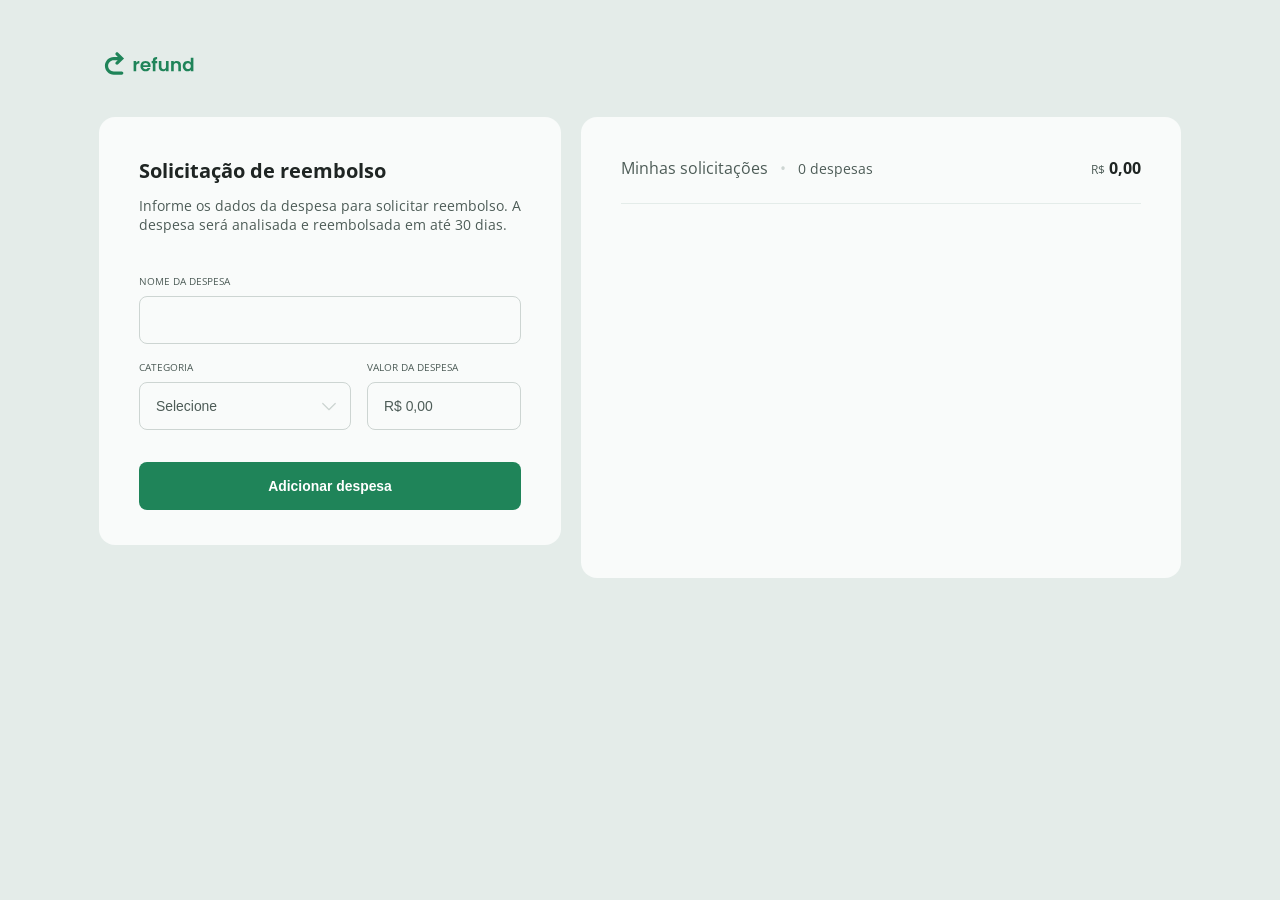
<file: index.html>
<!DOCTYPE html>
<html lang="en">
  <head>
    <meta charset="UTF-8" />
    <meta name="viewport" content="width=device-width, initial-scale=1.0" />

    <link rel="preconnect" href="https://fonts.googleapis.com" />
    <link rel="preconnect" href="https://fonts.gstatic.com" crossorigin />

    <link
      href="https://fonts.googleapis.com/css2?family=Open+Sans:wght@400;600;700&display=swap"
      rel="stylesheet"
    />

    <link rel="stylesheet" href="styles.css" />

    <title>Refund</title>
  </head>

  <body>
    <main>
      <img src="./img/logo.svg" alt="Convert logo" class="logo" />

      <section>
        <form>
          <h1>Solicitação de reembolso</h1>
          <p>
            Informe os dados da despesa para solicitar reembolso. A despesa será
            analisada e reembolsada em até 30 dias.
          </p>

          <fieldset>
            <legend>Nome da despesa</legend>
            <input autocomplete="off" type="text" id="expense" name="expense" required />
          </fieldset>

          <div class="inputs-row">
            <fieldset>
              <legend>Categoria</legend>
              <select id="category" name="category" required>
                <option value="" disabled selected hidden>Selecione</option>
                <option value="food">Alimentação</option>
                <option value="accommodation">Hospedagem</option>
                <option value="services">Serviços</option>
                <option value="transport">Transporte</option>
                <option value="others">Outros</option>
              </select>
            </fieldset>

            <fieldset>
              <legend>Valor da despesa</legend>
              <input
                type="text"
                name="amount"
                id="amount"
                placeholder="R$ 0,00"
                required
                autocomplete="off"
              />
            </fieldset>
          </div>

          <button type="submit">Adicionar despesa</button>
        </form>

        <aside>
          <header>
            <p>
              Minhas solicitações <i>&bullet;</i>
              <span>0 despesas</span>
            </p>
            <h2><small>R$</small>0,00</h2>
          </header>

          <ul>
            <!-- <li class="expense">
              <img src="./img/food.svg" alt="Ícone de tipo da despesa" />

              <div class="expense-info">
                <strong>Almoço</strong>
                <span>Alimentação</span>
              </div>

              <span class="expense-amount"><small>R$</small>1.420,57</span>

              <img src="./img/remove.svg" alt="remover" class="remove-icon" />
            </li> -->
          </ul>
        </aside>
      </section>
    </main>

    <script src="script.js"></script>
  </body>
</html>
</file>
<file: styles.css>
* {
  margin: 0;
  padding: 0;
  box-sizing: border-box;
}

:root {
  font-family: "Open Sans", sans-serif;
  font-size: 16px;
}

::-webkit-scrollbar {
  width: 0.5rem;
}

::-webkit-scrollbar-track {
  background-color: transparent;
}

::-webkit-scrollbar-thumb {
  background: #e4ece9;
}

body {
  width: 100%;
  height: 100vh;

  background-color: #e4ece9;

  display: flex;
  flex-direction: column;
  align-items: center;

  color: #1f2523;
}

.logo {
  margin: 3rem 0 2rem;
}

main section {
  display: flex;
  flex: 1;
  gap: 1.25rem;
  padding-bottom: 2rem;
}

form {
  background-color: #f9fbfa;
  border-radius: 1rem;
  padding: 2.5rem;
  max-width: 462px;

  display: flex;
  flex-direction: column;
}

form h1 {
  font-size: 1.25rem;
}

form p {
  font-size: 0.87rem;
  color: #4d5c57;
  margin: 0.75rem 0 2.5rem;
}

fieldset {
  border: none;
  display: flex;
}

fieldset legend {
  text-transform: uppercase;
  font-size: 0.62rem;
  color: #4d5c57;
  margin-bottom: 0.5rem;
}

fieldset:focus-within legend {
  color: #1f8459;
  font-weight: 700;
}

input,
select {
  flex: 1;
  height: 3rem;
  border-radius: 0.5rem;
  border: 1px solid #cdd5d2;
  padding: 0 1rem;
  font-size: 0.87rem;
  color: #1f2523;
  background-color: transparent;
  outline: none;
}

select {
  appearance: none;
  background-image: url(img/chevron-down.svg);
  background-repeat: no-repeat;
  background-position: right 0.7rem top 50%;
  background-size: 1.25rem auto;
}

input::placeholder,
select:invalid {
  color: #4d5c57;
}

input:focus,
select:focus {
  border: 1.5px solid #1f8459;
}

.inputs-row {
  display: flex;
  flex: 1;

  gap: 1rem;
  margin-top: 1rem;
}

.inputs-row fieldset:first-child {
  flex: 1;
}

.inputs-row fieldset:last-child input {
  max-width: 154px;
}

form button {
  height: 3rem;
  border-radius: 0.5rem;
  border: none;
  font-size: 0.87rem;
  color: #ffffff;
  background-color: #1f8459;
  font-weight: 700;
  padding: 1rem 1.25rem;
  cursor: pointer;

  transition: background-color 0.2s;
}

button:hover {
  background-color: #2cb178;
}

form button:last-child {
  margin-top: 2rem;
}

aside {
  background-color: #f9fbfa;
  border-radius: 1rem;
  padding: 2.5rem;
  max-width: 462px;

  min-width: 600px;
}

aside header {
  display: flex;
  justify-content: space-between;

  border-bottom-width: 1px;
  border-bottom-style: solid;
  border-bottom-color: #e4ece9;
  padding-bottom: 1.5rem;
  margin-bottom: 1.5rem;
}
aside header p {
  color: #4d5c57;
  font-weight: 400;
  font-size: 1rem;
}

aside header p span {
  color: #4d5c57;
  font-weight: 400;
  font-size: 0.87rem;
}

aside header p i {
  color: #cdd5d2;
  margin: 0 0.5rem;
  font-style: normal;
}

aside header h2 {
  font-size: 1rem;
  color: #1f2523;
}

aside header small {
  color: #4d5c57;
  font-weight: 400;
  font-size: 0.75rem;
  margin-right: 0.25rem;
}

aside ul {
  list-style: none;
  display: flex;
  flex-direction: column;
  gap: 1rem;

  max-height: 310px;
  min-height: 310px;

  overflow-y: scroll;
}

.expense {
  display: flex;
  align-items: center;
  height: 38px;
}

.expense img:first-child {
  width: 2rem;
  height: 2rem;

  margin-right: 0.75rem;
}

.expense > div {
  display: flex;
  flex-direction: column;
  flex: 1;
}

.expense-info strong {
  font-size: 0.87rem;
  color: #1f2523;
}

.expense-info span {
  font-size: rem;
  color: #4d5c57;
}

.expense-amount {
  font-size: 0.87rem;
  color: #1f2523;
  font-weight: 600;
}

.expense-amount small {
  font-size: 0.75rem;
  color: #4d5c57;
  font-weight: 400;
  margin-right: 0.25rem;
}

.remove-icon {
  height: 1rem;
  margin-left: 0.5rem;

  cursor: pointer;
  transition: opacity 0.2s;
}

.remove-icon:hover {
  opacity: 0.7;
}

@media (min-width: 1100px) {
  form {
    max-height: 428px;
  }
}

@media (max-width: 1100px) {
  :root {
    font-size: 14px;
  }

  main,
  aside {
    min-width: 100%;
  }

  main section {
    flex-direction: column;
    width: 100%;

    padding: 1.5rem;
  }

  main section form {
    min-width: 100%;
  }

  main section aside ul {
    width: 100%;
    height: auto;
    overflow: auto;
  }
}

@media (max-width: 620px) {
  .inputs-row {
    flex-direction: column;
  }

  .inputs-row fieldset:last-child input {
    max-width: auto;
    min-width: 100%;
  }

  aside header {
    flex-direction: column;
    align-items: center;
  }
}
</file>
<file: refund-template-main/styles.css>
* {
  margin: 0;
  padding: 0;
  box-sizing: border-box;
}

:root {
  font-family: "Open Sans", sans-serif;
  font-size: 16px;
}

::-webkit-scrollbar {
  width: 0.5rem;
}

::-webkit-scrollbar-track {
  background-color: transparent;
}

::-webkit-scrollbar-thumb {
  background: #e4ece9;
}

body {
  width: 100%;
  height: 100vh;

  background-color: #e4ece9;

  display: flex;
  flex-direction: column;
  align-items: center;

  color: #1f2523;
}

.logo {
  margin: 3rem 0 2rem;
}

main section {
  display: flex;
  flex: 1;
  gap: 1.25rem;
  padding-bottom: 2rem;
}

form {
  background-color: #f9fbfa;
  border-radius: 1rem;
  padding: 2.5rem;
  max-width: 462px;

  display: flex;
  flex-direction: column;
}

form h1 {
  font-size: 1.25rem;
}

form p {
  font-size: 0.87rem;
  color: #4d5c57;
  margin: 0.75rem 0 2.5rem;
}

fieldset {
  border: none;
  display: flex;
}

fieldset legend {
  text-transform: uppercase;
  font-size: 0.62rem;
  color: #4d5c57;
  margin-bottom: 0.5rem;
}

fieldset:focus-within legend {
  color: #1f8459;
  font-weight: 700;
}

input,
select {
  flex: 1;
  height: 3rem;
  border-radius: 0.5rem;
  border: 1px solid #cdd5d2;
  padding: 0 1rem;
  font-size: 0.87rem;
  color: #1f2523;
  background-color: transparent;
  outline: none;
}

select {
  appearance: none;
  background-image: url(img/chevron-down.svg);
  background-repeat: no-repeat;
  background-position: right 0.7rem top 50%;
  background-size: 1.25rem auto;
}

input::placeholder,
select:invalid {
  color: #4d5c57;
}

input:focus,
select:focus {
  border: 1.5px solid #1f8459;
}

.inputs-row {
  display: flex;
  flex: 1;

  gap: 1rem;
  margin-top: 1rem;
}

.inputs-row fieldset:first-child {
  flex: 1;
}

.inputs-row fieldset:last-child input {
  max-width: 154px;
}

form button {
  height: 3rem;
  border-radius: 0.5rem;
  border: none;
  font-size: 0.87rem;
  color: #ffffff;
  background-color: #1f8459;
  font-weight: 700;
  padding: 1rem 1.25rem;
  cursor: pointer;

  transition: background-color 0.2s;
}

button:hover {
  background-color: #2cb178;
}

form button:last-child {
  margin-top: 2rem;
}

aside {
  background-color: #f9fbfa;
  border-radius: 1rem;
  padding: 2.5rem;
  max-width: 462px;

  min-width: 600px;
}

aside header {
  display: flex;
  justify-content: space-between;

  border-bottom-width: 1px;
  border-bottom-style: solid;
  border-bottom-color: #e4ece9;
  padding-bottom: 1.5rem;
  margin-bottom: 1.5rem;
}
aside header p {
  color: #4d5c57;
  font-weight: 400;
  font-size: 1rem;
}

aside header p span {
  color: #4d5c57;
  font-weight: 400;
  font-size: 0.87rem;
}

aside header p i {
  color: #cdd5d2;
  margin: 0 0.5rem;
  font-style: normal;
}

aside header h2 {
  font-size: 1rem;
  color: #1f2523;
}

aside header small {
  color: #4d5c57;
  font-weight: 400;
  font-size: 0.75rem;
  margin-right: 0.25rem;
}

aside ul {
  list-style: none;
  display: flex;
  flex-direction: column;
  gap: 1rem;

  max-height: 310px;
  min-height: 310px;

  overflow-y: scroll;
}

.expense {
  display: flex;
  align-items: center;
  height: 38px;
}

.expense img:first-child {
  width: 2rem;
  height: 2rem;

  margin-right: 0.75rem;
}

.expense > div {
  display: flex;
  flex-direction: column;
  flex: 1;
}

.expense-info strong {
  font-size: 0.87rem;
  color: #1f2523;
}

.expense-info span {
  font-size: rem;
  color: #4d5c57;
}

.expense-amount {
  font-size: 0.87rem;
  color: #1f2523;
  font-weight: 600;
}

.expense-amount small {
  font-size: 0.75rem;
  color: #4d5c57;
  font-weight: 400;
  margin-right: 0.25rem;
}

.remove-icon {
  height: 1rem;
  margin-left: 0.5rem;

  cursor: pointer;
  transition: opacity 0.2s;
}

.remove-icon:hover {
  opacity: 0.7;
}

@media (min-width: 1100px) {
  form {
    max-height: 428px;
  }
}

@media (max-width: 1100px) {
  :root {
    font-size: 14px;
  }

  main,
  aside {
    min-width: 100%;
  }

  main section {
    flex-direction: column;
    width: 100%;

    padding: 1.5rem;
  }

  main section form {
    min-width: 100%;
  }

  main section aside ul {
    width: 100%;
    height: auto;
    overflow: auto;
  }
}

@media (max-width: 620px) {
  .inputs-row {
    flex-direction: column;
  }

  .inputs-row fieldset:last-child input {
    max-width: auto;
    min-width: 100%;
  }

  aside header {
    flex-direction: column;
    align-items: center;
  }
}
</file>
